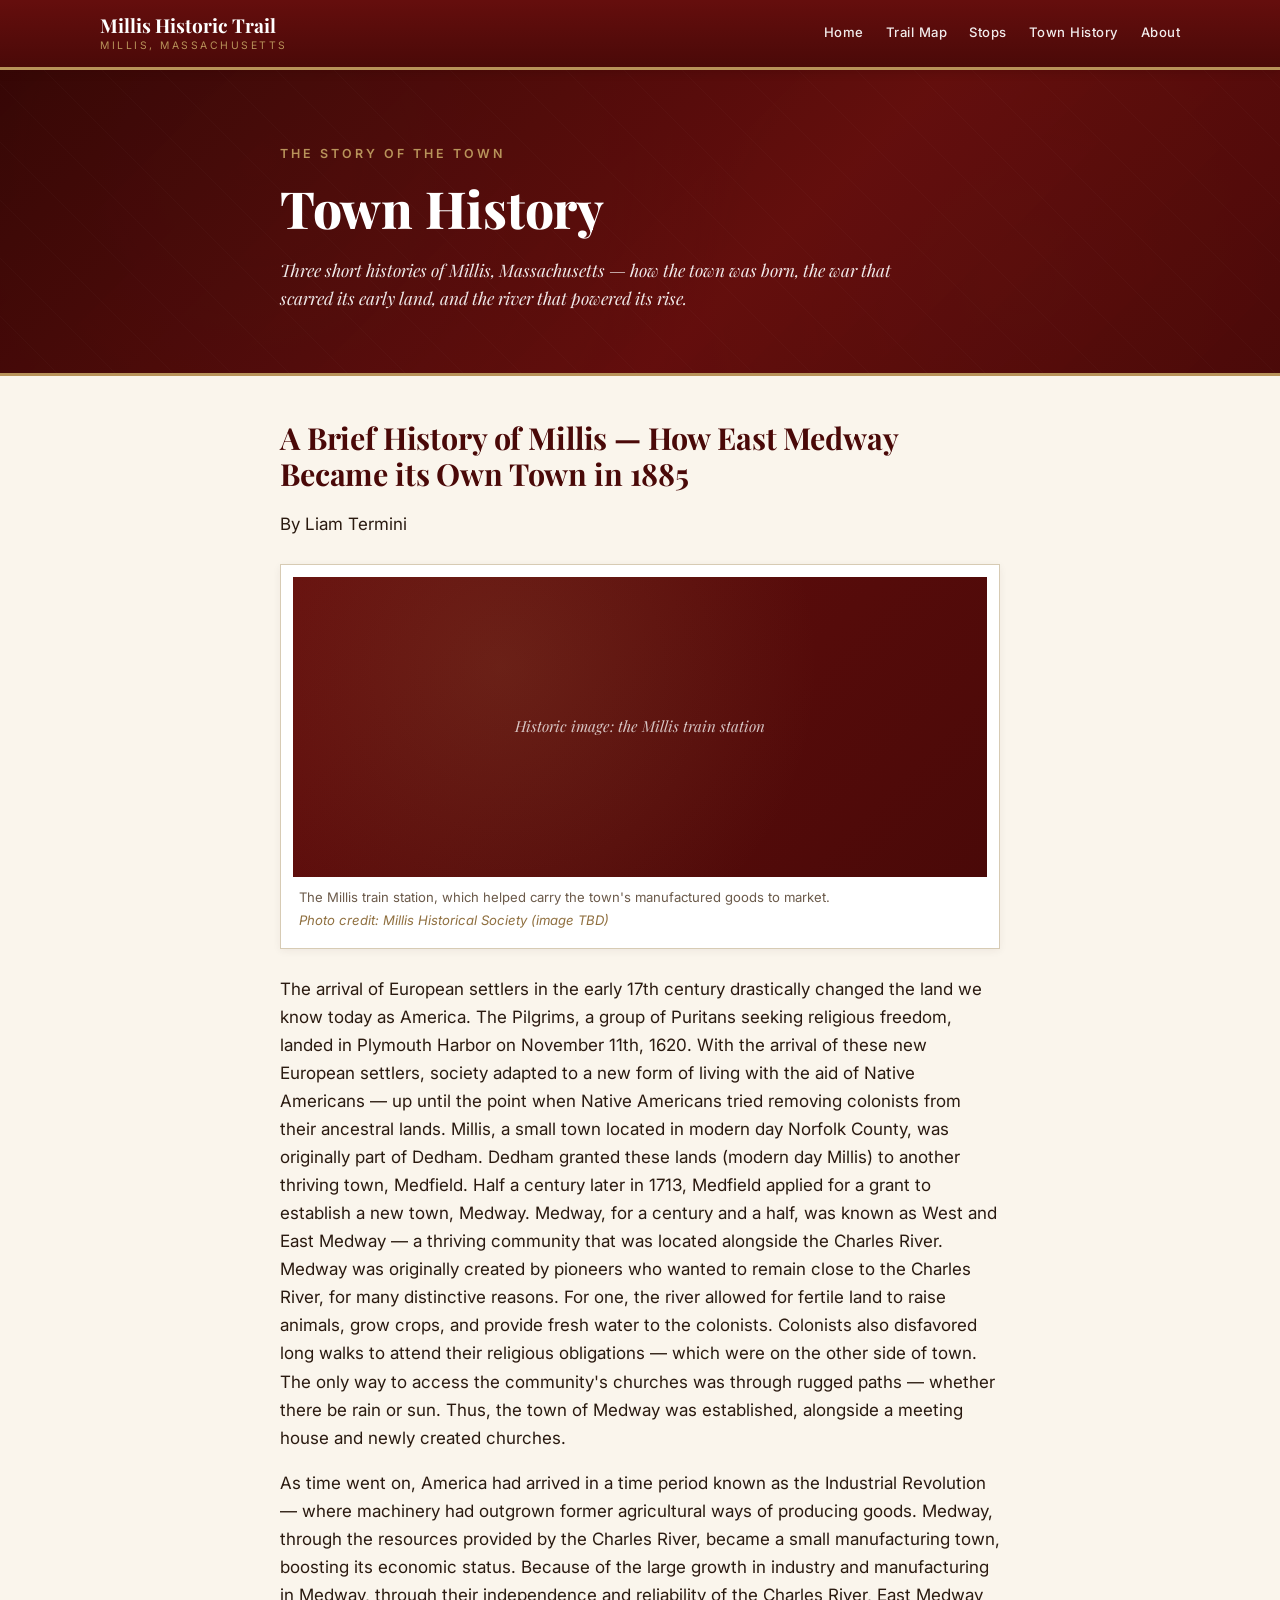
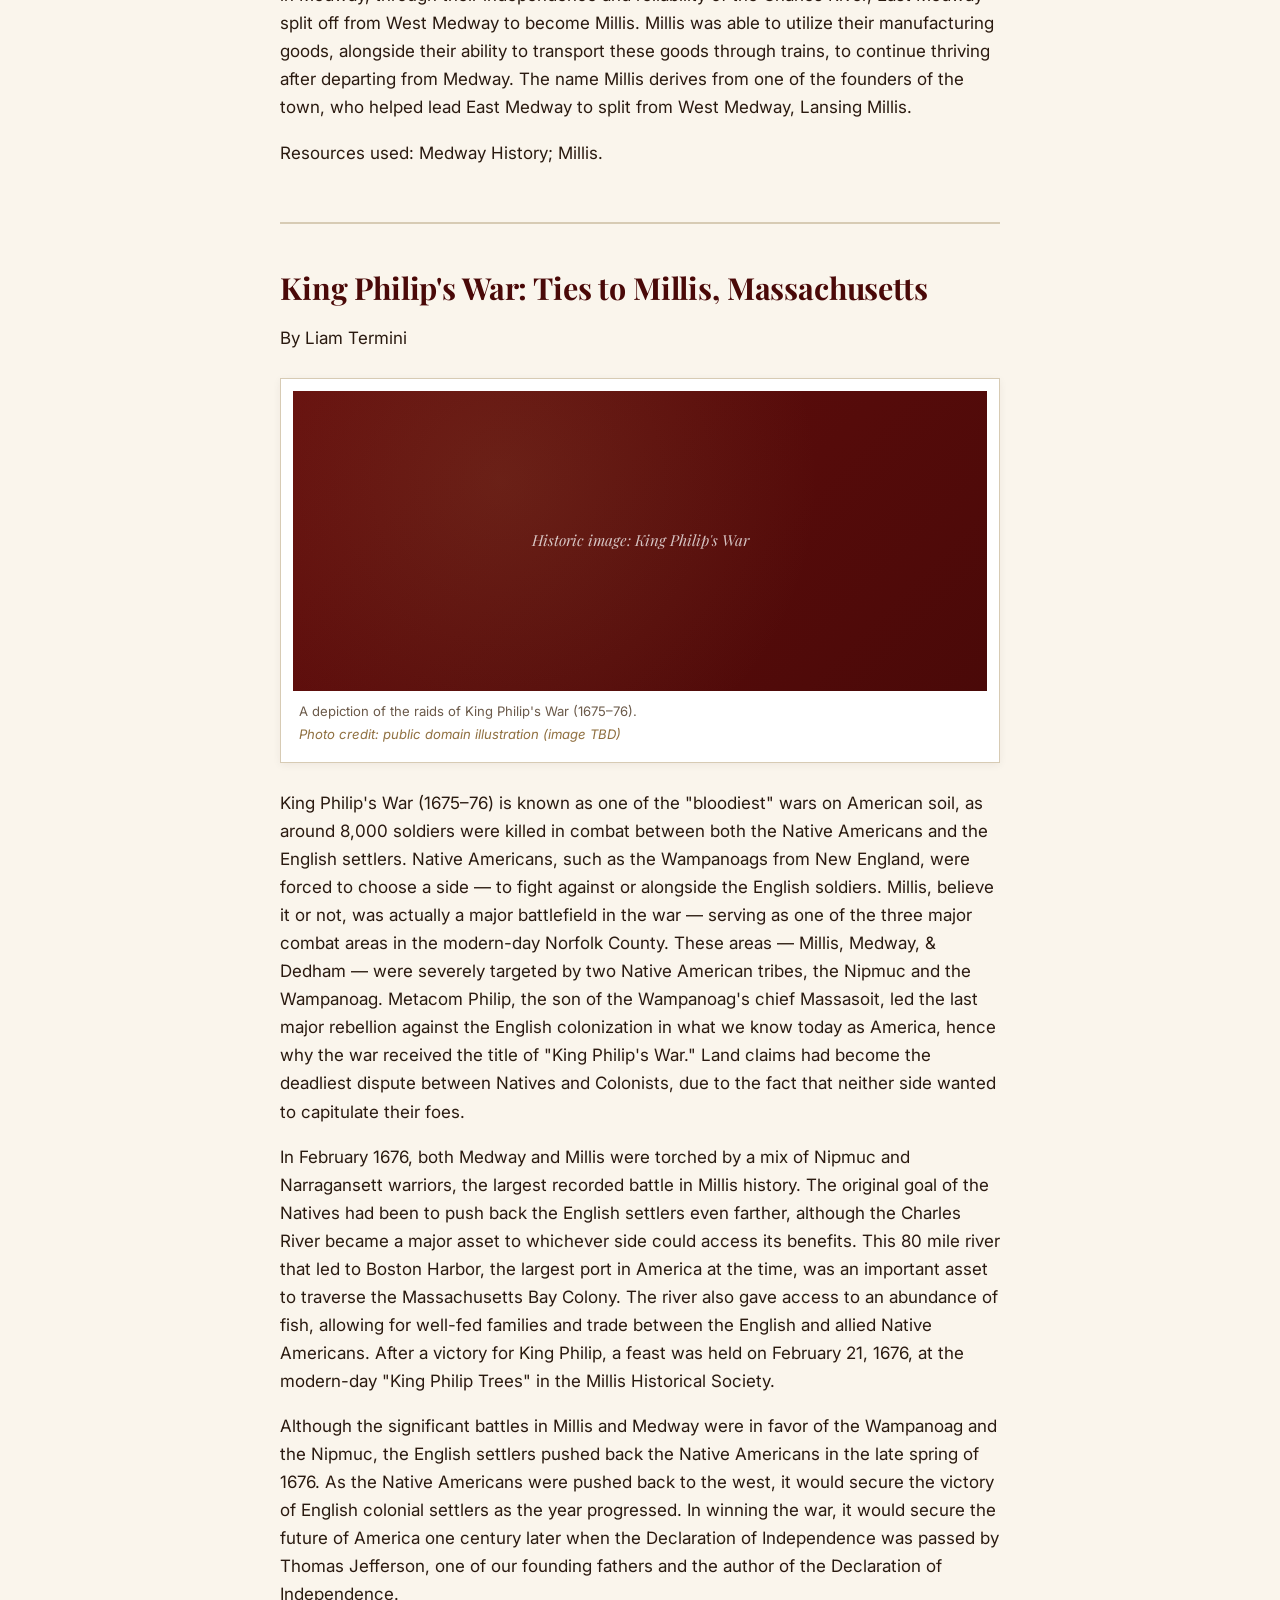
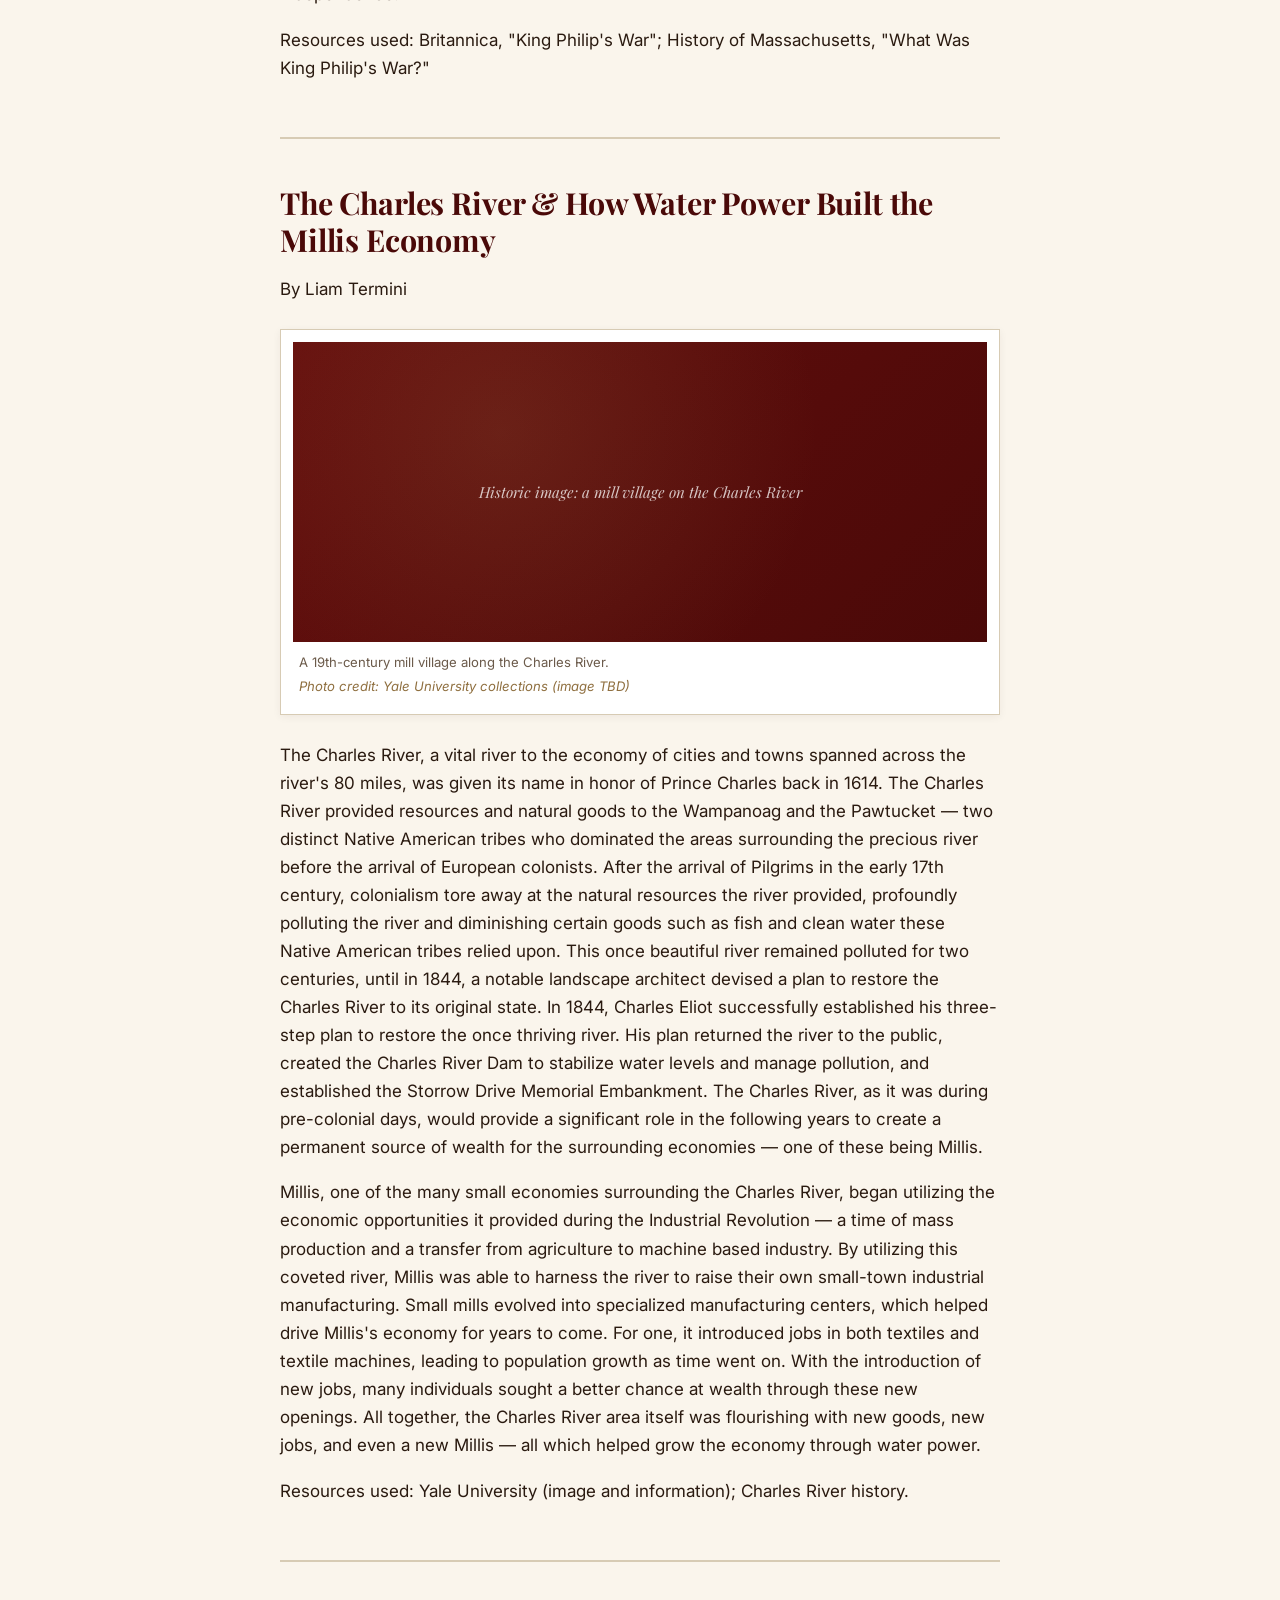
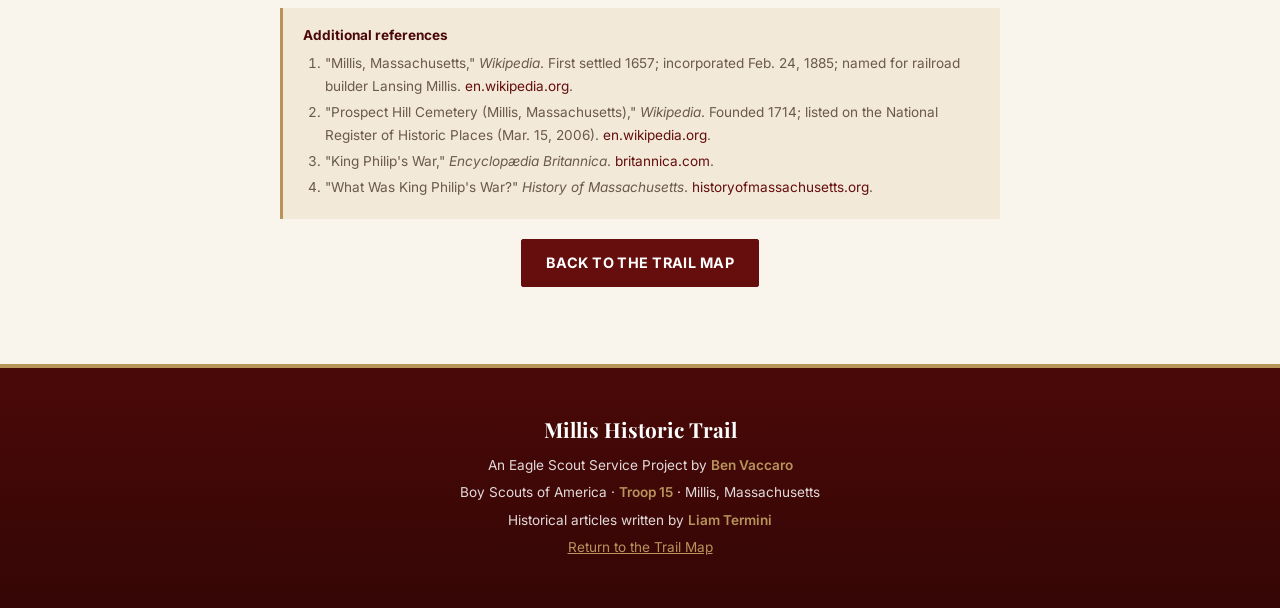
<file: history.html>
<!DOCTYPE html>
<html lang="en">
<head>
<meta charset="utf-8">
<meta name="viewport" content="width=device-width, initial-scale=1">
<title>Town History &middot; Millis Historic Trail</title>
<meta name="description" content="The history of Millis, Massachusetts: the founding of the town, King Philip's War, and how the Charles River built the local economy.">
<link rel="icon" type="image/svg+xml" href="favicon.svg">
<meta property="og:type" content="article">
<meta property="og:site_name" content="Millis Historic Trail">
<meta property="og:title" content="Town History — Millis Historic Trail">
<meta property="og:description" content="The history of Millis, Massachusetts: the founding of the town, King Philip's War, and how the Charles River built the local economy.">
<meta property="og:url" content="https://millishistoricaltrail.org/history.html">
<meta name="twitter:card" content="summary">
<link rel="preconnect" href="https://fonts.googleapis.com">
<link rel="preconnect" href="https://fonts.gstatic.com" crossorigin>
<link href="https://fonts.googleapis.com/css2?family=Inter:wght@400;500;600;700;800&family=Playfair+Display:ital,wght@0,700;0,800;1,400;1,700&display=swap" rel="stylesheet">
<link rel="stylesheet" href="style.css">
</head>
<body>
  <header class="site-header">
    <div class="nav-inner">
      <a href="index.html" class="brand">Millis Historic Trail<small>Millis, Massachusetts</small></a>
      <input type="checkbox" id="nav-toggle" class="nav-toggle" aria-hidden="true">
      <label for="nav-toggle" class="nav-burger" aria-label="Toggle menu"><span></span><span></span><span></span></label>
      <nav class="nav-links">
        <a href="index.html">Home</a>
        <a href="index.html#map">Trail Map</a>
        <a href="index.html#stops">Stops</a>
        <a href="history.html">Town History</a>
        <a href="index.html#about">About</a>
      </nav>
    </div>
  </header>

  <section class="hero">
    <div class="container narrow">
      <div class="eyebrow">The Story of the Town</div>
      <h1>Town History</h1>
      <p class="lede">Three short histories of Millis, Massachusetts &mdash; how the town was born,
        the war that scarred its early land, and the river that powered its rise.</p>
    </div>
  </section>

  <main class="page-body">
    <div class="container narrow">

      <article class="history-article">
        <h2>A Brief History of Millis &mdash; How East Medway Became its Own Town in 1885</h2>
        <p class="byline">By Liam Termini</p>
        <figure class="figure">
          <div class="placeholder-img">Historic image: the Millis train station</div>
          <figcaption>
            The Millis train station, which helped carry the town's manufactured goods to market.
            <span class="credit">Photo credit: Millis Historical Society (image TBD)</span>
          </figcaption>
        </figure>
        <p>The arrival of European settlers in the early 17th century drastically changed the land we
          know today as America. The Pilgrims, a group of Puritans seeking religious freedom, landed
          in Plymouth Harbor on November 11th, 1620. With the arrival of these new European settlers,
          society adapted to a new form of living with the aid of Native Americans &mdash; up until
          the point when Native Americans tried removing colonists from their ancestral lands. Millis,
          a small town located in modern day Norfolk County, was originally part of Dedham. Dedham
          granted these lands (modern day Millis) to another thriving town, Medfield. Half a century
          later in 1713, Medfield applied for a grant to establish a new town, Medway. Medway, for a
          century and a half, was known as West and East Medway &mdash; a thriving community that was
          located alongside the Charles River. Medway was originally created by pioneers who wanted to
          remain close to the Charles River, for many distinctive reasons. For one, the river allowed
          for fertile land to raise animals, grow crops, and provide fresh water to the colonists.
          Colonists also disfavored long walks to attend their religious obligations &mdash; which
          were on the other side of town. The only way to access the community's churches was through
          rugged paths &mdash; whether there be rain or sun. Thus, the town of Medway was established,
          alongside a meeting house and newly created churches.</p>
        <p>As time went on, America had arrived in a time period known as the Industrial Revolution
          &mdash; where machinery had outgrown former agricultural ways of producing goods. Medway,
          through the resources provided by the Charles River, became a small manufacturing town,
          boosting its economic status. Because of the large growth in industry and manufacturing in
          Medway, through their independence and reliability of the Charles River, East Medway split
          off from West Medway to become Millis. Millis was able to utilize their manufacturing goods,
          alongside their ability to transport these goods through trains, to continue thriving after
          departing from Medway. The name Millis derives from one of the founders of the town, who
          helped lead East Medway to split from West Medway, Lansing Millis.</p>
        <p class="byline" style="margin-top:18px;">Resources used: Medway History; Millis.</p>
      </article>

      <article class="history-article">
        <h2>King Philip's War: Ties to Millis, Massachusetts</h2>
        <p class="byline">By Liam Termini</p>
        <figure class="figure">
          <div class="placeholder-img">Historic image: King Philip's War</div>
          <figcaption>
            A depiction of the raids of King Philip's War (1675&ndash;76).
            <span class="credit">Photo credit: public domain illustration (image TBD)</span>
          </figcaption>
        </figure>
        <p>King Philip's War (1675&ndash;76) is known as one of the "bloodiest" wars on American soil,
          as around 8,000 soldiers were killed in combat between both the Native Americans and the
          English settlers. Native Americans, such as the Wampanoags from New England, were forced to
          choose a side &mdash; to fight against or alongside the English soldiers. Millis, believe it
          or not, was actually a major battlefield in the war &mdash; serving as one of the three
          major combat areas in the modern-day Norfolk County. These areas &mdash; Millis, Medway,
          &amp; Dedham &mdash; were severely targeted by two Native American tribes, the Nipmuc and the
          Wampanoag. Metacom Philip, the son of the Wampanoag's chief Massasoit, led the last major
          rebellion against the English colonization in what we know today as America, hence why the
          war received the title of "King Philip's War." Land claims had become the deadliest dispute
          between Natives and Colonists, due to the fact that neither side wanted to capitulate their
          foes.</p>
        <p>In February 1676, both Medway and Millis were torched by a mix of Nipmuc and Narragansett
          warriors, the largest recorded battle in Millis history. The original goal of the Natives had
          been to push back the English settlers even farther, although the Charles River became a major
          asset to whichever side could access its benefits. This 80 mile river that led to Boston
          Harbor, the largest port in America at the time, was an important asset to traverse the
          Massachusetts Bay Colony. The river also gave access to an abundance of fish, allowing for
          well-fed families and trade between the English and allied Native Americans. After a victory
          for King Philip, a feast was held on February 21, 1676, at the modern-day "King Philip Trees"
          in the Millis Historical Society.</p>
        <p>Although the significant battles in Millis and Medway were in favor of the Wampanoag and the
          Nipmuc, the English settlers pushed back the Native Americans in the late spring of 1676. As
          the Native Americans were pushed back to the west, it would secure the victory of English
          colonial settlers as the year progressed. In winning the war, it would secure the future of
          America one century later when the Declaration of Independence was passed by Thomas Jefferson,
          one of our founding fathers and the author of the Declaration of Independence.</p>
        <p class="byline" style="margin-top:18px;">Resources used: Britannica, "King Philip's War";
          History of Massachusetts, "What Was King Philip's War?"</p>
      </article>

      <article class="history-article">
        <h2>The Charles River &amp; How Water Power Built the Millis Economy</h2>
        <p class="byline">By Liam Termini</p>
        <figure class="figure">
          <div class="placeholder-img">Historic image: a mill village on the Charles River</div>
          <figcaption>
            A 19th-century mill village along the Charles River.
            <span class="credit">Photo credit: Yale University collections (image TBD)</span>
          </figcaption>
        </figure>
        <p>The Charles River, a vital river to the economy of cities and towns spanned across the
          river's 80 miles, was given its name in honor of Prince Charles back in 1614. The Charles
          River provided resources and natural goods to the Wampanoag and the Pawtucket &mdash; two
          distinct Native American tribes who dominated the areas surrounding the precious river before
          the arrival of European colonists. After the arrival of Pilgrims in the early 17th century,
          colonialism tore away at the natural resources the river provided, profoundly polluting the
          river and diminishing certain goods such as fish and clean water these Native American tribes
          relied upon. This once beautiful river remained polluted for two centuries, until in 1844, a
          notable landscape architect devised a plan to restore the Charles River to its original state.
          In 1844, Charles Eliot successfully established his three-step plan to restore the once
          thriving river. His plan returned the river to the public, created the Charles River Dam to
          stabilize water levels and manage pollution, and established the Storrow Drive Memorial
          Embankment. The Charles River, as it was during pre-colonial days, would provide a significant
          role in the following years to create a permanent source of wealth for the surrounding
          economies &mdash; one of these being Millis.</p>
        <p>Millis, one of the many small economies surrounding the Charles River, began utilizing the
          economic opportunities it provided during the Industrial Revolution &mdash; a time of mass
          production and a transfer from agriculture to machine based industry. By utilizing this
          coveted river, Millis was able to harness the river to raise their own small-town industrial
          manufacturing. Small mills evolved into specialized manufacturing centers, which helped drive
          Millis's economy for years to come. For one, it introduced jobs in both textiles and textile
          machines, leading to population growth as time went on. With the introduction of new jobs,
          many individuals sought a better chance at wealth through these new openings. All together,
          the Charles River area itself was flourishing with new goods, new jobs, and even a new Millis
          &mdash; all which helped grow the economy through water power.</p>
        <p class="byline" style="margin-top:18px;">Resources used: Yale University (image and
          information); Charles River history.</p>
      </article>

      <div class="citations">
        <strong>Additional references</strong>
        <ol>
          <li>"Millis, Massachusetts," <em>Wikipedia</em>. First settled 1657; incorporated Feb. 24, 1885; named for railroad builder Lansing Millis. <a href="https://en.wikipedia.org/wiki/Millis,_Massachusetts" target="_blank" rel="noopener">en.wikipedia.org</a>.</li>
          <li>"Prospect Hill Cemetery (Millis, Massachusetts)," <em>Wikipedia</em>. Founded 1714; listed on the National Register of Historic Places (Mar. 15, 2006). <a href="https://en.wikipedia.org/wiki/Prospect_Hill_Cemetery_(Millis,_Massachusetts)" target="_blank" rel="noopener">en.wikipedia.org</a>.</li>
          <li>"King Philip's War," <em>Encyclopædia Britannica</em>. <a href="https://www.britannica.com/event/King-Philips-War" target="_blank" rel="noopener">britannica.com</a>.</li>
          <li>"What Was King Philip's War?" <em>History of Massachusetts</em>. <a href="https://historyofmassachusetts.org/what-was-king-philips-war/" target="_blank" rel="noopener">historyofmassachusetts.org</a>.</li>
        </ol>
      </div>

      <p style="text-align:center;margin-top:20px;">
        <a href="index.html#map" class="btn btn-outline">Back to the Trail Map</a>
      </p>

    </div>
  </main>

  <footer class="site-footer">
    <div class="ft-name">Millis Historic Trail</div>
    <p>An Eagle Scout Service Project by <span class="accent">Ben Vaccaro</span></p>
    <p>Boy Scouts of America &middot; <span class="accent">Troop 15</span> &middot; Millis, Massachusetts</p>
    <p>Historical articles written by <span class="accent">Liam Termini</span></p>
    <p><a href="index.html#map">Return to the Trail Map</a></p>
  </footer>
</body>
</html>
</file>
<file: style.css>
/* Millis Historic Trail — maroon edition
   Deep maroon (#650E0D) forward, warm cream backgrounds, gold accents. */

:root {
  --maroon: #650e0d;
  --maroon-dark: #4a0908;
  --maroon-deep: #340605;
  --maroon-tint: #f7ecec;
  --gold: #b8935a;
  --gold-dark: #8f6f3f;
  --cream: #faf5ec;
  --cream-alt: #f2e9d8;
  --text: #2a1a10;
  --muted: #6b5a4a;
  --line: #d7cbb4;
  --shadow: 0 2px 6px rgba(52, 6, 5, 0.08), 0 8px 24px rgba(52, 6, 5, 0.09);
}

* { box-sizing: border-box; }
html { scroll-behavior: smooth; }

body {
  margin: 0;
  background: var(--cream);
  color: var(--text);
  font-family: "Inter", -apple-system, BlinkMacSystemFont, "Segoe UI", Helvetica, Arial, sans-serif;
  font-size: 17px;
  line-height: 1.65;
  -webkit-font-smoothing: antialiased;
}

h1, h2, h3, h4 {
  font-family: "Playfair Display", "Inter", Georgia, serif;
  font-weight: 700;
  line-height: 1.2;
  color: var(--maroon-dark);
  letter-spacing: -0.005em;
}
h1 { font-weight: 800; }

a { color: var(--maroon); text-decoration: none; }
a:hover { text-decoration: underline; }

img { max-width: 100%; height: auto; display: block; }

.container { width: 100%; max-width: 1120px; margin: 0 auto; padding: 0 20px; }
.narrow { max-width: 760px; }

/* ---- Site header ---- */
.site-header {
  background: var(--maroon-dark);
  background-image: linear-gradient(180deg, var(--maroon) 0%, var(--maroon-dark) 100%);
  color: #fff;
  border-bottom: 3px solid var(--gold);
  position: sticky;
  top: 0;
  z-index: 1100;
  box-shadow: 0 2px 8px rgba(52, 6, 5, 0.25);
}
.nav-inner {
  display: flex; align-items: center; justify-content: space-between;
  gap: 16px; padding: 14px 20px;
  max-width: 1120px; margin: 0 auto; flex-wrap: wrap;
}
.brand {
  font-family: "Playfair Display", serif;
  font-weight: 700;
  font-size: 1.2rem;
  color: #fff;
  line-height: 1.2;
}
.brand:hover { text-decoration: none; color: #fff; }
.brand small {
  display: block; font-weight: 400; font-size: 0.65rem;
  letter-spacing: 2.5px; text-transform: uppercase;
  color: var(--gold);
  font-family: "Inter", sans-serif;
  margin-top: 3px;
}
.nav-links { display: flex; gap: 22px; flex-wrap: wrap; align-items: center; }
.nav-links a {
  color: rgba(255, 255, 255, 0.92);
  font-size: 0.82rem;
  font-weight: 500;
  letter-spacing: 0.5px;
}
.nav-links a:hover { color: var(--gold); text-decoration: none; }

/* Hamburger */
.nav-toggle { display: none; }
.nav-burger {
  display: none; flex-direction: column; justify-content: center; gap: 5px;
  width: 38px; height: 38px; cursor: pointer; padding: 8px;
}
.nav-burger span { display: block; height: 2px; width: 100%; background: #fff; transition: transform .25s, opacity .2s; }
.nav-toggle:checked + .nav-burger span:nth-child(1) { transform: translateY(7px) rotate(45deg); }
.nav-toggle:checked + .nav-burger span:nth-child(2) { opacity: 0; }
.nav-toggle:checked + .nav-burger span:nth-child(3) { transform: translateY(-7px) rotate(-45deg); }

/* ---- Hero ---- */
.hero {
  position: relative;
  padding: 74px 20px 60px;
  color: #fff;
  overflow: hidden;
  background:
    linear-gradient(135deg, rgba(52,6,5,0.94) 0%, rgba(101,14,13,0.9) 60%, rgba(74,9,8,0.94) 100%),
    radial-gradient(circle at 20% 30%, rgba(184,147,90,0.25), transparent 45%),
    radial-gradient(circle at 80% 70%, rgba(184,147,90,0.18), transparent 40%),
    var(--maroon-dark);
  border-bottom: 3px solid var(--gold);
}
.hero::before {
  content: "";
  position: absolute; inset: 0;
  background-image:
    repeating-linear-gradient(45deg, transparent 0, transparent 40px, rgba(255,255,255,0.02) 40px, rgba(255,255,255,0.02) 41px);
  pointer-events: none;
}
.hero .container { position: relative; text-align: left; }
.hero h1, .hero h2, .hero h3 { color: #fff; }
.hero .eyebrow {
  font-size: 0.78rem;
  letter-spacing: 3px;
  text-transform: uppercase;
  color: var(--gold);
  font-weight: 600;
  margin-bottom: 14px;
}
.hero h1 { font-size: clamp(2rem, 5.5vw, 3.2rem); margin: 0 0 16px; }
.hero p.lede {
  max-width: 640px; margin: 0;
  font-size: 1.08rem;
  color: rgba(255, 255, 255, 0.9);
  font-family: "Playfair Display", Georgia, serif;
  font-style: italic;
}
.hero .meta { margin-top: 20px; font-size: 0.95rem; color: rgba(255,255,255,0.85); }

/* Buttons */
.btn {
  display: inline-block; padding: 11px 24px;
  background: var(--gold);
  color: var(--maroon-dark);
  font-size: 0.9rem; font-weight: 700;
  border: 1px solid var(--gold);
  border-radius: 2px;
  transition: background 0.15s, color 0.15s, border-color 0.15s;
  letter-spacing: 0.03em;
  text-transform: uppercase;
}
.btn:hover { background: #d0ac6c; border-color: #d0ac6c; text-decoration: none; color: var(--maroon-dark); }
.btn-outline {
  background: transparent; color: #fff; border-color: rgba(255,255,255,0.6);
}
.btn-outline:hover { background: #fff; color: var(--maroon-dark); border-color: #fff; }
.hero .meta .btn + .btn { margin-left: 10px; }

/* Buttons on light backgrounds (subpages) */
.article .btn, .fact-box .btn, .stop-nav .btn, main .btn {
  background: var(--maroon); color: #fff; border-color: var(--maroon);
}
.article .btn:hover, .fact-box .btn:hover, .stop-nav .btn:hover, main .btn:hover {
  background: var(--maroon-dark); border-color: var(--maroon-dark); color: #fff;
}
.article .btn-outline, .fact-box .btn-outline {
  background: transparent; color: var(--maroon); border-color: var(--maroon);
}
.article .btn-outline:hover, .fact-box .btn-outline:hover {
  background: var(--maroon); color: #fff;
}

/* Section head */
.section-head { margin-bottom: 30px; text-align: center; }
.section-head h2 { font-size: clamp(1.6rem, 3.5vw, 2.2rem); margin: 0 0 8px; }
.section-head p { color: var(--muted); margin: 0; font-style: italic; }
.section-head::after {
  content: ""; display: block; width: 60px; height: 3px;
  background: var(--gold); margin: 14px auto 0;
}

/* Map */
.map-section { padding: 56px 0; background: var(--cream); }
#map {
  width: 100%; height: 460px;
  border: 6px solid var(--maroon-dark);
  outline: 1px solid var(--gold);
  border-radius: 2px;
  box-shadow: var(--shadow);
}
.map-note {
  text-align: center; font-size: 0.85rem; color: var(--muted);
  margin-top: 12px; font-style: italic;
}

/* Stops grid */
.stops-section { padding: 30px 0 70px; background: var(--cream-alt); border-top: 1px solid var(--line); border-bottom: 1px solid var(--line); }
.stops-grid {
  display: grid;
  grid-template-columns: repeat(auto-fill, minmax(260px, 1fr));
  gap: 22px;
}
.stop-card {
  background: #fffdf7;
  border: 1px solid var(--line);
  border-radius: 2px;
  overflow: hidden;
  box-shadow: var(--shadow);
  transition: transform 0.2s, box-shadow 0.2s;
  display: flex; flex-direction: column;
  color: var(--text);
  position: relative;
}
.stop-card::before {
  content: ""; position: absolute; top: 0; left: 0; right: 0;
  height: 4px;
  background: linear-gradient(90deg, var(--maroon) 0%, var(--gold) 100%);
  z-index: 2;
}
.stop-card:hover { transform: translateY(-3px); box-shadow: 0 10px 28px rgba(52, 6, 5, 0.18); text-decoration: none; }

/* Card cover — decorative maroon panel when no photo */
.card-cover {
  position: relative;
  height: 160px;
  background:
    radial-gradient(circle at 30% 30%, rgba(184,147,90,0.22), transparent 60%),
    linear-gradient(135deg, var(--maroon) 0%, var(--maroon-dark) 100%);
  color: rgba(255,255,255,0.9);
  display: flex; align-items: center; justify-content: center;
  border-bottom: 2px solid var(--gold);
  overflow: hidden;
}
.card-cover::after {
  content: ""; position: absolute; inset: 0;
  background-image:
    repeating-linear-gradient(45deg, transparent 0, transparent 20px, rgba(255,255,255,0.03) 20px, rgba(255,255,255,0.03) 21px);
  pointer-events: none;
}
.card-cover .cover-ph {
  font-family: "Playfair Display", Georgia, serif;
  font-size: 3rem; font-weight: 700; font-style: italic;
  color: rgba(255,255,255,0.35);
  z-index: 1; text-align: center;
  line-height: 1;
}
.card-cover .cover-ph::before {
  content: "Stop"; display: block;
  font-family: "Inter", sans-serif; font-style: normal;
  font-size: 0.65rem; letter-spacing: 3px;
  color: var(--gold); font-weight: 600;
  margin-bottom: 4px;
}
.card-cover .cover-photo {
  position: absolute; inset: 0; width: 100%; height: 100%; object-fit: cover;
  z-index: 3;
}
.card-body { padding: 20px 22px 22px; display: flex; flex-direction: column; flex: 1; }
.stop-card .num {
  font-size: 0.7rem;
  color: var(--maroon);
  letter-spacing: 2px;
  text-transform: uppercase;
  font-weight: 600;
}
.stop-card h3 { margin: 6px 0 8px; font-size: 1.25rem; color: var(--maroon-dark); }
.stop-card .addr { font-size: 0.88rem; color: var(--muted); margin: 0 0 16px; flex: 1; }
.stop-card .card-link {
  font-size: 0.82rem; color: var(--maroon); font-weight: 600;
  text-transform: uppercase; letter-spacing: 1px;
}

/* About */
.about-section { padding: 60px 0; background: var(--cream); }
.about-section p { margin: 0 0 16px; color: var(--text); }

/* Subpage layout */
.page-body { padding: 44px 0 60px; background: var(--cream); }
.layout { display: grid; grid-template-columns: 1fr 300px; gap: 40px; align-items: start; }
.article h2 { font-size: 1.55rem; margin: 34px 0 12px; }
.article p { margin: 0 0 16px; }
.article .byline { color: var(--muted); font-size: 0.9rem; margin-bottom: 20px; font-style: italic; }

.figure {
  margin: 26px 0;
  background: #fff;
  border: 1px solid var(--line);
  padding: 12px;
  box-shadow: 0 2px 8px rgba(52,6,5,0.06);
}
.figure .placeholder-img {
  background:
    radial-gradient(circle at 30% 30%, rgba(184,147,90,0.15), transparent 60%),
    linear-gradient(135deg, var(--maroon) 0%, var(--maroon-dark) 100%);
  color: rgba(255,255,255,0.75);
  height: 300px;
  display: flex; align-items: center; justify-content: center;
  font-size: 0.95rem;
  font-family: "Playfair Display", serif; font-style: italic;
  position: relative; overflow: hidden;
}
.placeholder-img .cover-photo {
  position: absolute; inset: 0; width: 100%; height: 100%; object-fit: cover;
}
.placeholder-img .ph-label { position: relative; z-index: 1; }
.figure figcaption { font-size: 0.82rem; color: var(--muted); padding: 10px 6px 4px; }
.figure .credit { display: block; color: var(--gold-dark); font-style: italic; margin-top: 2px; }

.coming-soon {
  background: var(--maroon-tint);
  border-left: 4px solid var(--maroon);
  padding: 14px 20px;
  color: var(--maroon-dark);
  margin: 20px 0;
  font-size: 0.95rem;
  font-style: italic;
}

/* Photo gallery */
.photo-gallery { margin: 34px 0 4px; padding-top: 26px; border-top: 2px solid var(--maroon); }
.photo-gallery h2 { margin: 0 0 4px; font-size: 1.4rem; }
.photo-gallery .gallery-note { color: var(--muted); font-size: 0.9rem; margin: 0 0 20px; font-style: italic; }
.gallery-grid {
  display: grid;
  grid-template-columns: repeat(auto-fill, minmax(220px, 1fr));
  gap: 18px;
}
.gallery-item { margin: 0; background: #fff; border: 1px solid var(--line); padding: 10px; box-shadow: 0 1px 4px rgba(52,6,5,0.06); }
.gallery-item .placeholder-img { height: 180px; font-size: 0.85rem; }
.gallery-item figcaption { font-size: 0.78rem; color: var(--muted); padding: 8px 2px 2px; }
.gallery-item .credit { color: var(--gold-dark); font-style: italic; }

/* Sidebar */
.sidebar { position: sticky; top: 90px; }
.fact-box, .qr-box {
  background: #fff;
  border: 1px solid var(--line);
  border-top: 4px solid var(--maroon);
  padding: 22px;
  margin-bottom: 22px;
  box-shadow: 0 2px 8px rgba(52,6,5,0.06);
}
.fact-box h3, .qr-box h3 {
  font-size: 1rem; margin: 0 0 12px; padding-bottom: 10px;
  border-bottom: 1px solid var(--gold);
  color: var(--maroon-dark);
  letter-spacing: 0.02em;
}
.fact-box dl { margin: 0; }
.fact-box dt {
  font-size: 0.7rem; letter-spacing: 1.5px; text-transform: uppercase;
  color: var(--gold-dark); font-weight: 700;
  margin-top: 14px;
}
.fact-box dt:first-of-type { margin-top: 0; }
.fact-box dd { margin: 3px 0 0; font-size: 0.95rem; color: var(--text); }
.qr-img {
  width: 170px; height: 170px;
  margin: 0 auto 12px; display: block;
  background: #fff; padding: 6px;
  border: 1px solid var(--line);
}
.qr-box p { font-size: 0.78rem; color: var(--muted); text-align: center; margin: 0; }

/* Stop nav */
.stop-nav {
  border-top: 2px solid var(--maroon);
  border-bottom: 2px solid var(--maroon);
  background: var(--cream-alt);
}
.stop-nav .container {
  display: flex; align-items: stretch; justify-content: space-between;
  gap: 12px; padding-top: 18px; padding-bottom: 18px;
}
.stop-nav a {
  font-size: 0.9rem; color: var(--maroon-dark);
  display: flex; flex-direction: column; justify-content: center;
  font-weight: 600;
  font-family: "Playfair Display", serif;
}
.stop-nav a span {
  display: block; font-size: 0.68rem; letter-spacing: 1.5px;
  text-transform: uppercase; color: var(--gold-dark);
  font-weight: 700; font-family: "Inter", sans-serif;
}
.stop-nav .sn-prev { text-align: left; flex: 1; }
.stop-nav .sn-next { text-align: right; flex: 1; }
.stop-nav .sn-map {
  align-self: center; text-transform: uppercase; letter-spacing: 1.5px;
  font-size: 0.72rem; padding: 0 6px; color: var(--muted);
  font-family: "Inter", sans-serif; font-weight: 600;
}

/* History page */
.history-article { margin: 0 auto 46px; padding-bottom: 38px; border-bottom: 2px solid var(--line); }
.history-article:last-child { border-bottom: none; }
.history-article h2 { font-size: clamp(1.4rem, 3.2vw, 1.9rem); margin: 0 0 6px; }

/* Citation / references */
.citations {
  margin-top: 24px;
  padding: 16px 20px;
  background: var(--cream-alt);
  border-left: 3px solid var(--gold);
  font-size: 0.85rem;
  color: var(--muted);
}
.citations strong { color: var(--maroon-dark); }
.citations ol { margin: 6px 0 0; padding-left: 22px; }
.citations li { margin-bottom: 4px; }
.citations a { color: var(--maroon); }

/* Footer */
.site-footer {
  background: var(--maroon-deep);
  background-image: linear-gradient(180deg, var(--maroon-dark) 0%, var(--maroon-deep) 100%);
  color: rgba(255, 255, 255, 0.85);
  padding: 44px 20px;
  text-align: center;
  border-top: 4px solid var(--gold);
}
.site-footer .ft-name {
  font-family: "Playfair Display", serif;
  font-size: 1.3rem; color: #fff; font-weight: 700;
  margin-bottom: 8px;
}
.site-footer p { margin: 5px 0; font-size: 0.85rem; }
.site-footer .accent { color: var(--gold); font-weight: 600; }
.site-footer a { color: var(--gold); text-decoration: underline; }

/* Static SVG map fallback for the artifact preview */
.map-static {
  width: 100%; height: 460px;
  border: 6px solid var(--maroon-dark);
  outline: 1px solid var(--gold);
  background:
    radial-gradient(circle at 30% 40%, rgba(184,147,90,0.15), transparent 55%),
    linear-gradient(135deg, #f5ecd6 0%, #ecdfc0 100%);
  position: relative; overflow: hidden;
  display: flex; align-items: center; justify-content: center;
}

/* Responsive */
@media (max-width: 820px) {
  .layout { grid-template-columns: 1fr; }
  .sidebar { position: static; }
  #map, .map-static { height: 380px; }
}
@media (max-width: 720px) {
  .nav-burger { display: flex; }
  .nav-links {
    display: none; flex-basis: 100%; flex-direction: column;
    gap: 0; margin-top: 8px;
    border-top: 1px solid rgba(255,255,255,0.15);
  }
  .nav-toggle:checked ~ .nav-links { display: flex; }
  .nav-links a { padding: 12px 4px; border-bottom: 1px solid rgba(255,255,255,0.1); font-size: 0.95rem; }
  .nav-links a:last-child { border-bottom: none; }
}
@media (max-width: 520px) {
  body { font-size: 16px; }
  .hero { padding: 52px 16px 44px; }
  .hero .meta .btn { display: block; margin: 10px 0 0 !important; text-align: center; }
  #map, .map-static { height: 320px; }
  .stops-grid { grid-template-columns: 1fr; }
  .gallery-grid { grid-template-columns: 1fr 1fr; }
  .container { padding: 0 16px; }
}
@media (max-width: 480px) {
  .stop-nav .container { flex-wrap: wrap; }
  .stop-nav .sn-map { order: 3; flex-basis: 100%; text-align: center; margin-top: 4px; }
}
@media (max-width: 360px) {
  .gallery-grid { grid-template-columns: 1fr; }
}
</file>
